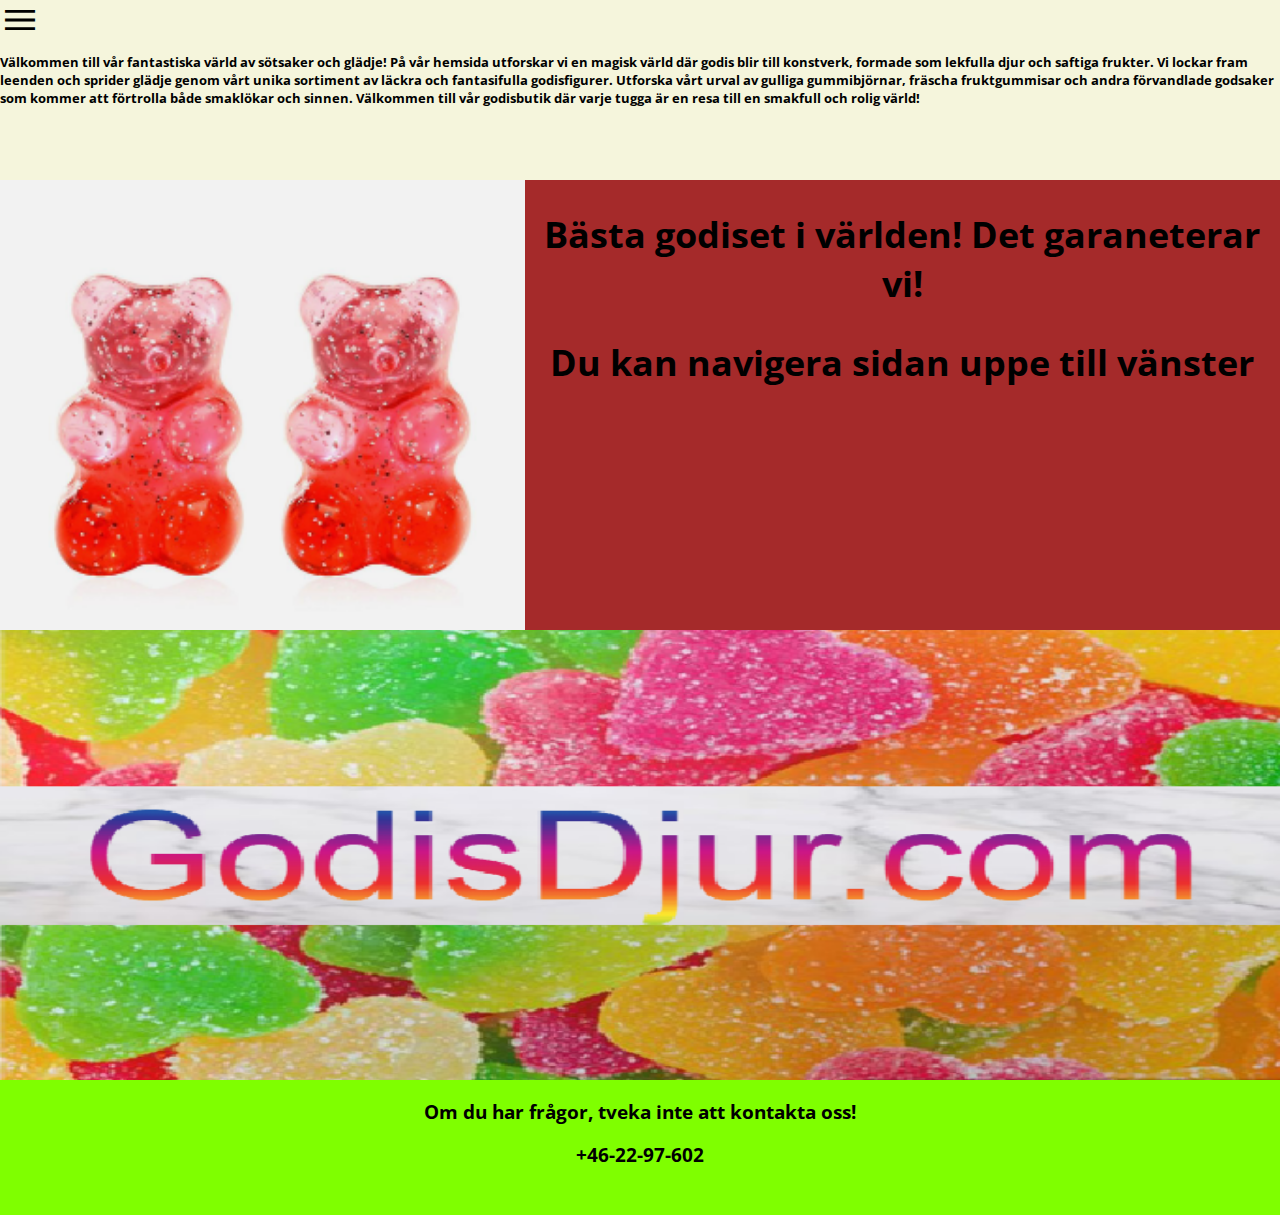
<file: index.html>
<!DOCTYPE html>
<html lang="en">
<head>
  <meta charset="UTF-8">
  <meta name="viewport" content="width=device-width, initial-scale=1.0">
  <title>Godisdjur.com</title>
  <link rel="stylesheet" href="css/style.css">
  <link rel="stylesheet" href="https://fonts.googleapis.com/css2?family=Material+Symbols+Outlined:opsz,wght,FILL,GRAD@20..48,100..700,0..1,-50..200" />
  </head>
<body>

  <nav class="menu">
    <ul>
      <li><a href="index.html">Start Sidan</a></li>
      <li><a href="animalcandy.html">Djur Godis</a></li>
      <li><a href="fruitcandy.html">Frukt Godis</a></li>
      <li><a href="specialcandy.html">Specielt Godis</a></li>
      <li>Annat</li>
      <li>Copyright bulle AB</li>
    </ul>
  </nav>

  <div class="fade-layer"></div>
  <div id="container">
      <header>
        <div class="menu-button" onclick="showMenu()">
      <span class="material-symbols-outlined">
        menu
      </span>
    </div>
        <h1>Välkommen till vår fantastiska värld av sötsaker och glädje! På vår hemsida utforskar vi en magisk värld där godis blir till konstverk, formade som lekfulla djur och saftiga frukter. Vi lockar fram leenden och sprider glädje genom vårt unika sortiment av läckra och fantasifulla godisfigurer. Utforska vårt urval av gulliga gummibjörnar, fräscha fruktgummisar och andra förvandlade godsaker som kommer att förtrolla både smaklökar och sinnen. Välkommen till vår godisbutik där varje tugga är en resa till en smakfull och rolig värld!</h1>
      </header>
      <aside1>
       <div>
        <img class="landing_page_img" src="img/candy_placeholder.webp" alt="Bild på godis">
       </div>
      </aside1>
      <aside2><h2>Bästa godiset i världen! Det garaneterar vi!</h2>
        <h2>Du kan navigera sidan uppe till vänster</h2>
      </aside2>
      <main><img class="godisdjurcom_text" src="img/mobile_godis_hjärtan_text.png" alt="Godjsdjur.com logo"></main>
      <footer>
        <h3>Om du har frågor, tveka inte att kontakta oss!</h3>
        <h3>+46-22-97-602 </h3>
      </footer>
  </div>

  <script src="js/main.js"></script>
</body>
</html>
</file>
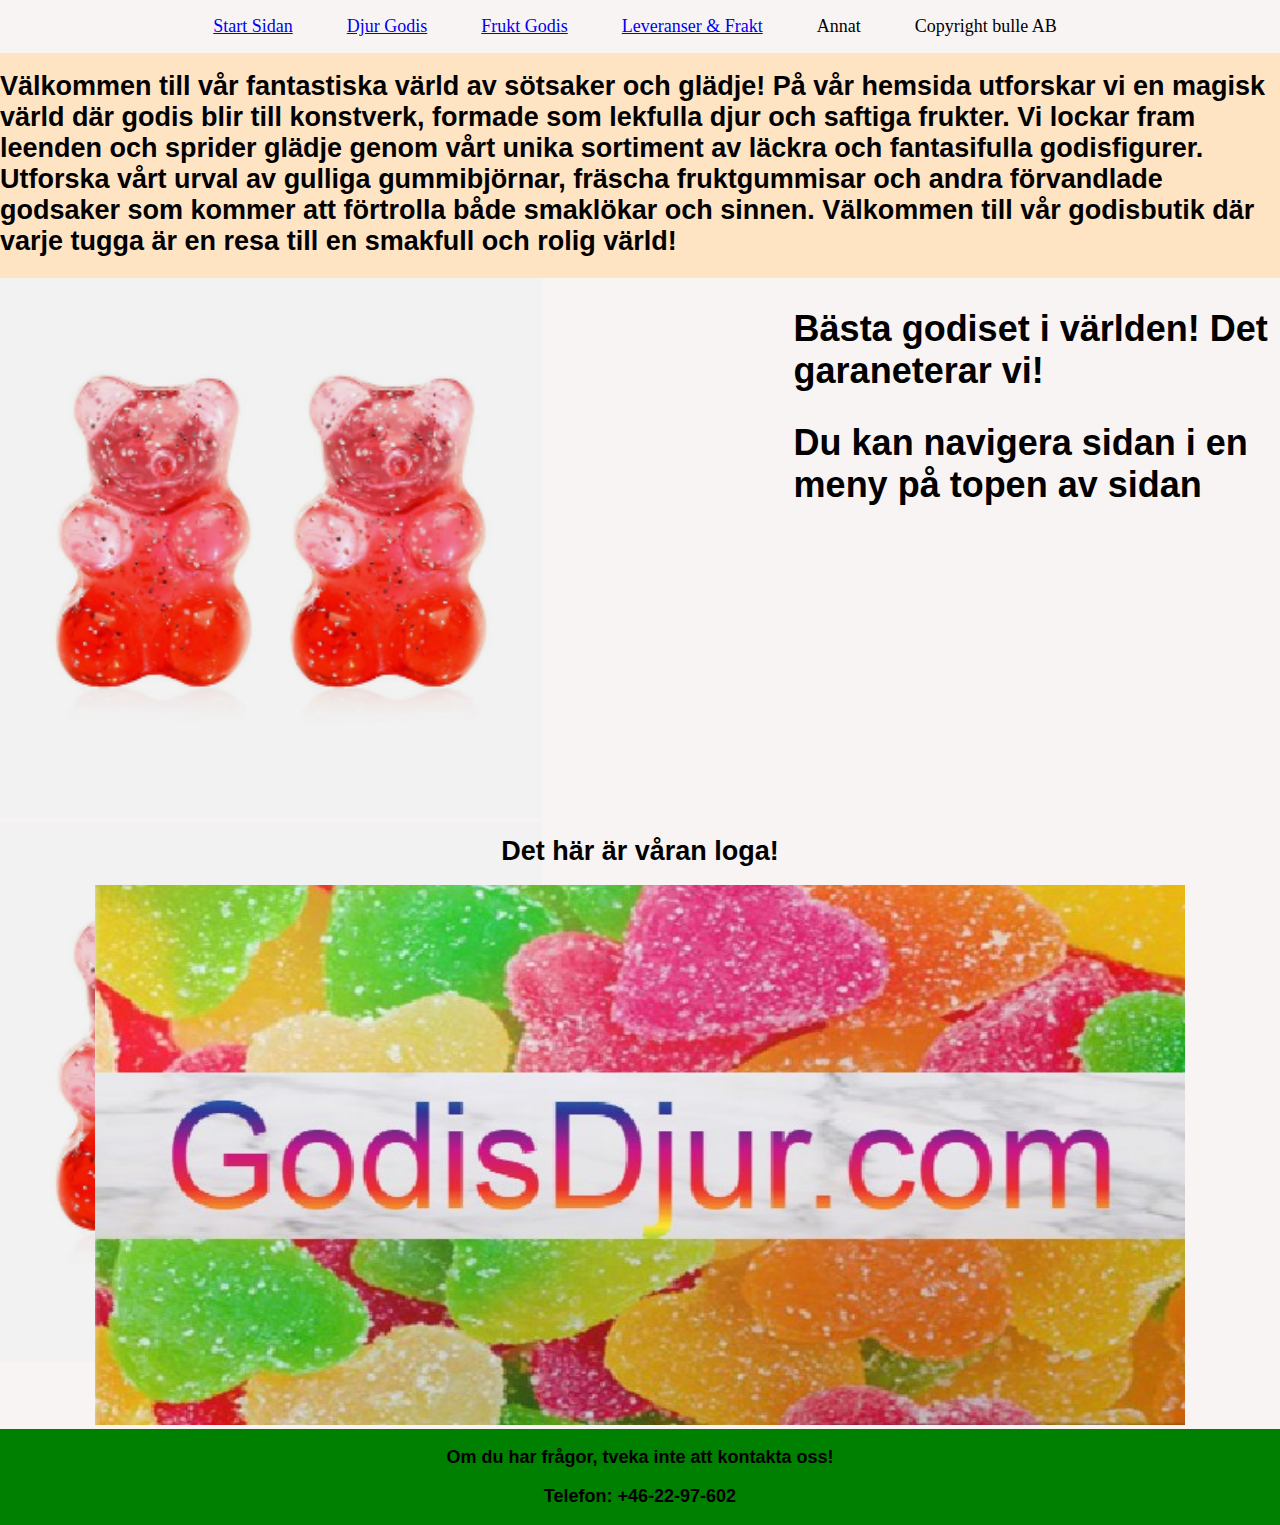
<file: Komplitering/komplitering_24wuab/index.html>
<!DOCTYPE html>
<html lang="en">
<head>
    <meta charset="UTF-8">
    <meta name="viewport" content="width=device-width, initial-scale=1.0">
    <title>Godisdjur.com</title>
    <link rel="stylesheet" href="css/style.css">
    <link rel="stylesheet" href="https://fonts.googleapis.com/css2?family=Material+Symbols+Outlined:opsz,wght,FILL,GRAD@20..48,100..700,0..1,-50..200" />
</head>
<body>

    <nav class="menu">
        <ul>
          <li><a href="index.html">Start Sidan</a></li>
          <li><a href="animalcandy.html">Djur Godis</a></li>
          <li><a href="fruitcandy.html">Frukt Godis</a></li>
          <li><a href="leveranser.html">Leveranser & Frakt</a></li>
          <li>Annat</li>
          <li>Copyright bulle AB</li>
        </ul>
    </nav>
    <div class="fade-layer"></div>

    <div id="container">
            
        <header>
            <div class="menu-button" onclick="showMenu()">
                <span class="material-symbols-outlined">
                    menu
                </span>
            </div>
            <h1>Välkommen till vår fantastiska värld av sötsaker och glädje! På vår hemsida utforskar vi en magisk värld där godis blir till konstverk, formade som lekfulla djur och saftiga frukter. Vi lockar fram leenden och sprider glädje genom vårt unika sortiment av läckra och fantasifulla godisfigurer. Utforska vårt urval av gulliga gummibjörnar, fräscha fruktgummisar och andra förvandlade godsaker som kommer att förtrolla både smaklökar och sinnen. Välkommen till vår godisbutik där varje tugga är en resa till en smakfull och rolig värld!</h1>
        </header>
        <aside1>
            <img src="img/candy_placeholder.webp" alt="Bild på godisbjörnar"><img src="img/candy_placeholder.webp" alt="Bild på godisbjörnar">
        </aside1>
        <aside2>
            <div class="gummy-bear-text">
                <h2>Bästa godiset i världen! Det garaneterar vi!</h2>
                <h2>Du kan navigera sidan i en meny på topen av sidan</h2>
            </div>
        </aside2>
        <main>
            <div class="logo-text">
                <h1 class="logo-text">Det här är våran loga!</h1>
                <img class="logo-pic" src="img/mobile_godis_hjärtan_text.jpg" alt="Godisdjur.com logo">
            </div>
        </main>
        <footer>
            <h3>Om du har frågor, tveka inte att kontakta oss!</h3>
            <h3>Telefon: +46-22-97-602</h3>
        </footer>
    </div>


    <script src="js/main.js"></script>
</body>
</html>
</file>
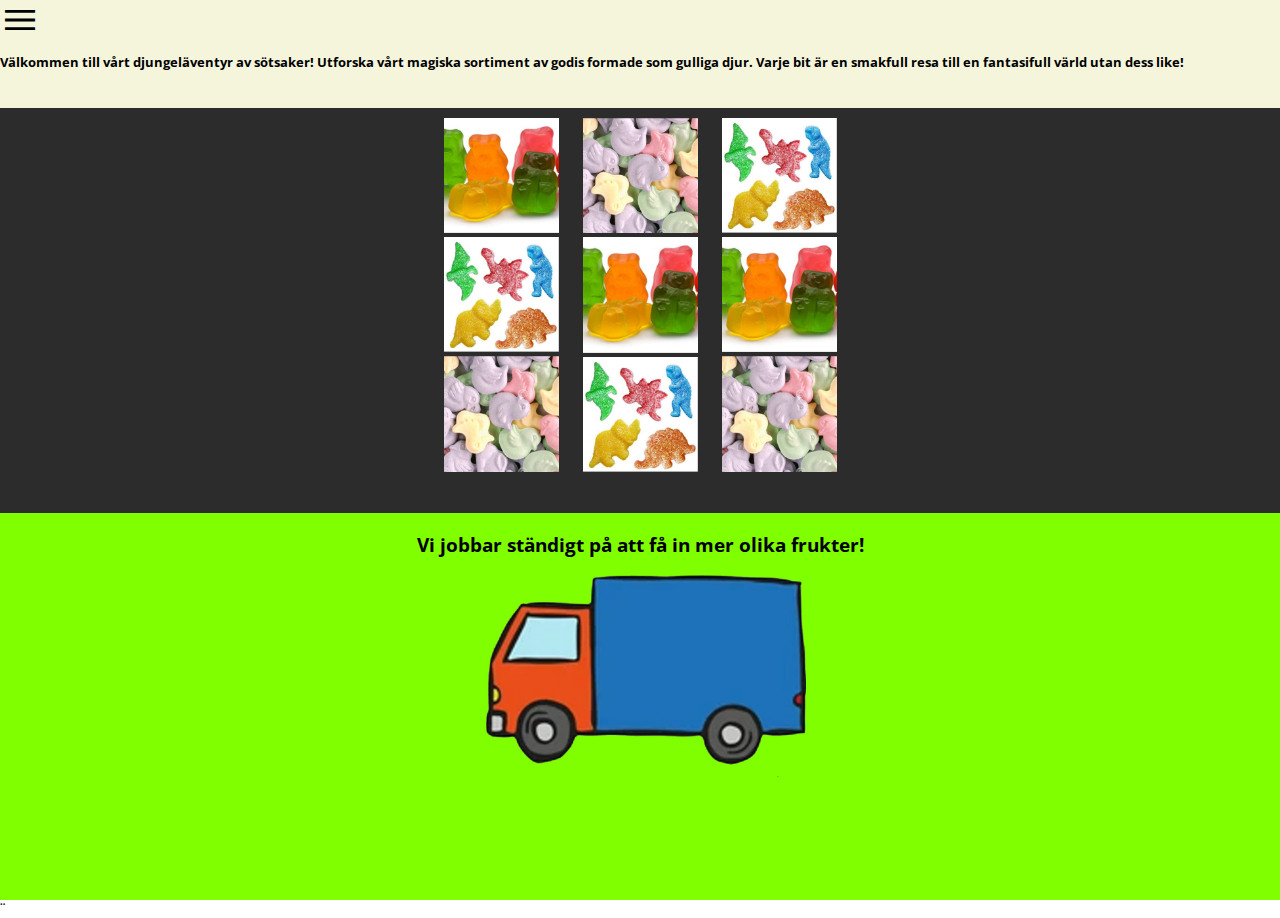
<file: animalcandy.html>
<!DOCTYPE html>
<html lang="en">
<head>
    <meta charset="UTF-8">
    <meta name="viewport" content="width=device-width, initial-scale=1.0">
    <title>Godisdjur.com/animal-candy</title>
    <link rel="stylesheet" href="css/style.css">
    <link rel="stylesheet" href="https://fonts.googleapis.com/css2?family=Material+Symbols+Outlined:opsz,wght,FILL,GRAD@20..48,100..700,0..1,-50..200" />
</head>
<body>
    <nav class="menu">
        <ul>
          <li><a href="index.html">Start Sidan</a></li>
          <li><a href="animalcandy.html">Djur Godis</a></li>

          <li><a href="fruitcandy.html">Frukt Godis</a></li>
          <li><a href="specialcandy.html">Specielt Godis</a></li>
          <li>Annat</li>
          <li>Copyright bulle AB</li>
        </ul>
      </nav>
    
    <div class="fade-layer"></div>
    <div id="animalcontainer">
        <header>
            <div class="menu-button" onclick="showMenu()">
                <span class="material-symbols-outlined">
                  menu
                </span>
              </div>
            <h1>Välkommen till vårt djungeläventyr av sötsaker! Utforska vårt magiska sortiment av godis formade som gulliga djur.
                Varje bit är en smakfull resa till en fantasifull värld utan dess like!
            </h1>
        </header>
        <main>
            <div class="animal_rows">
                <div class="animal_first_row">
                  <img src="img/bears_placeholder.webp" alt="Bild med godisbjörnar">
                  <img src="img/dino_placeholder.png" alt="Bild med godisdinosaurier">
                   <img src="img/ducks_placeholder.png" alt="Bild med godis ankor">
                </div>
                <div class="animal_second_row">
                    <img src="img/ducks_placeholder.png" alt="Bild med godis ankor">
                    <img src="img/bears_placeholder.webp" alt="Bild med godisbjörnar">
                    <img src="img/dino_placeholder.png" alt="Bild med godisdinosaurier">
                </div>
                <div class="animal_third_row">
                    <img src="img/dino_placeholder.png" alt="Bild med godisdinosaurier">
                    <img src="img/bears_placeholder.webp" alt="Bild med godisbjörnar">
                    <img src="img/ducks_placeholder.png" alt="Bild med godis ankor">
                </div>
            </div>
        </main>¨
        <aside>
            <p>Djurgodis - en fantastisk fusion av fantasi och smak! Låt dig förtrollas av vårt sortiment av godisformade djur, där varje tugga är en sprakande upplevelse av söthet och lekfullhet.</p>
        </aside>
        <footer>
            <h3>Vi jobbar ständigt på att få in mer olika frukter!</h3>
            <div class="truck">
                <img src="img/truck.png" alt="Bild på lastbil">
            </div>
        </footer>
        <script src="js/main.js"></script>
    </div>
</body>
</html>
</file>
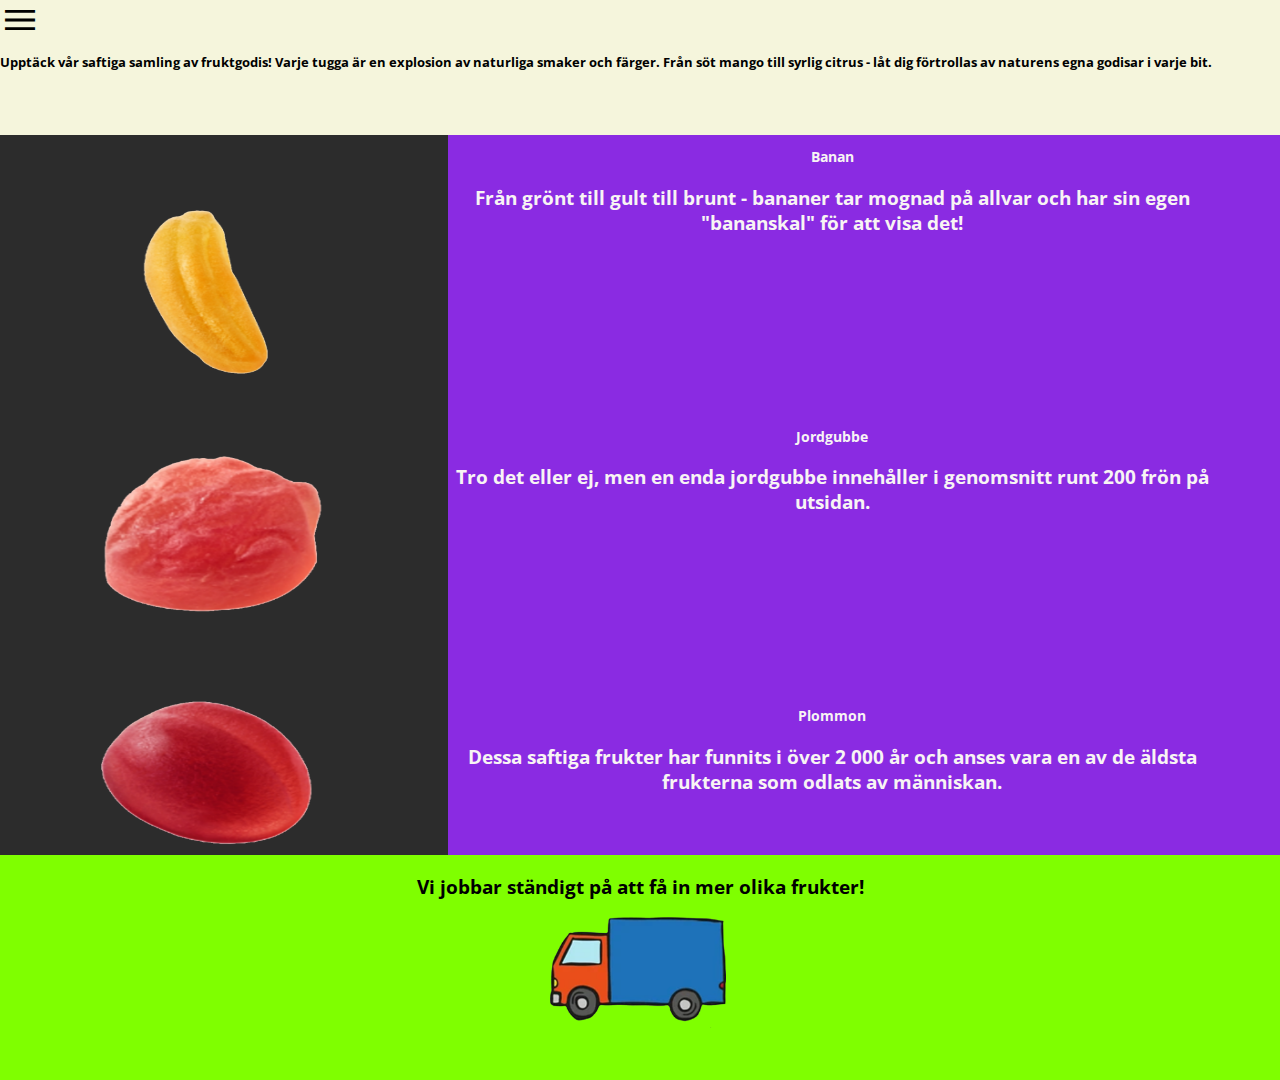
<file: fruitcandy.html>
<!DOCTYPE html>
<html lang="en">
<head>
    <meta charset="UTF-8">
    <meta name="viewport" content="width=device-width, initial-scale=1.0">
    <title>Godisdjur.com/fruit-candy</title>
    <link rel="stylesheet" href="css/style.css">
    <link rel="stylesheet" href="https://fonts.googleapis.com/css2?family=Material+Symbols+Outlined:opsz,wght,FILL,GRAD@20..48,100..700,0..1,-50..200" />
</head>
<body>
    <nav class="menu">
        <ul>
          <li><a href="index.html">Start Sidan</a></li>
          <li><a href="animalcandy.html">Djur Godis</a></li>

          <li><a href="fruitcandy.html">Frukt Godis</a></li>
          <li><a href="specialcandy.html">Specielt Godis</a></li>
          <li>Annat</li>
          <li>Copyright bulle AB</li>
        </ul>
      </nav>
    
    <div class="fade-layer"></div>
    <div id="fruitcontainer">

        <header>
            <div class="menu-button" onclick="showMenu()">
                <span class="material-symbols-outlined">
                  menu
                </span>
              </div>
              <div class="fruitheadertext">
            <h1>Upptäck vår saftiga samling av fruktgodis! Varje tugga är en explosion av naturliga smaker och färger. Från söt mango till syrlig citrus - låt dig förtrollas av naturens egna godisar i varje bit.</h1>
             </div>
        </header>
        <main>
            <div class="fruitpictures">
                    <img src="img/banana.png" alt="Bild på en godis banan">
                    <div class="fruitmargins"></div>
                    <img src="img/strawberry.png" alt="Bild på en jordgubb godis">
                    <div class="fruitmargins"></div>
                    <img src="img/plum.png" alt="Bild på ett plommon godis">
            </div>
        </main>
        <aside>
            <div class="fruittext">
                <div class="banan_text">
                    <h2>Banan</h2>
                    <h3>Från grönt till gult till brunt - bananer tar mognad på allvar och har sin egen "bananskal" för att visa det!</h3>
                </div>
                <div class="jordgubb_text">
                    <h2>Jordgubbe</h2>
                    <h3>Tro det eller ej, men en enda jordgubbe innehåller i genomsnitt runt 200 frön på utsidan.</h3>
                </div>
                <div class="plommon_text">
                    <h2>Plommon</h2>
                    <h3>Dessa saftiga frukter har funnits i över 2 000 år och anses vara en av de äldsta frukterna som odlats av människan. </h3>
                </div>
            </div>
        </aside>
        <footer>
            <h3>Vi jobbar ständigt på att få in mer olika frukter!</h3>
            <div class="truck">
                <img src="img/truck.png" alt="Bild på en lastbil">
            </div>
        </footer>
    </div>
<script src="js/main.js"></script>
</body>
</html>
</file>
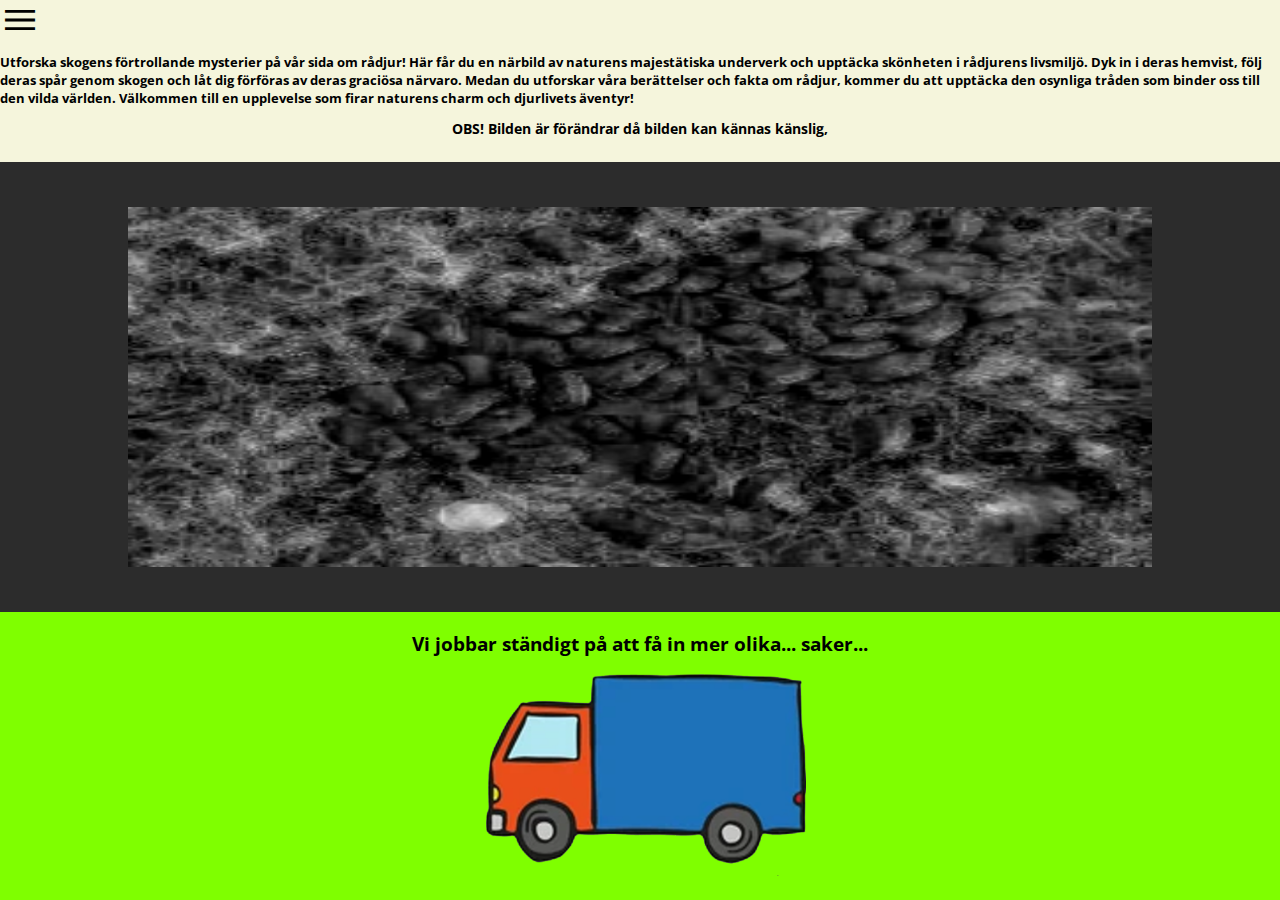
<file: specialcandy.html>
<!DOCTYPE html>
<html lang="en">
<head>
    <meta charset="UTF-8">
    <meta name="viewport" content="width=device-width, initial-scale=1.0">
    <title>Godisdjur.com/special-candy</title>
    <link rel="stylesheet" href="css/style.css">
    <link rel="stylesheet" href="https://fonts.googleapis.com/css2?family=Material+Symbols+Outlined:opsz,wght,FILL,GRAD@20..48,100..700,0..1,-50..200" />
</head>
<body>
    <nav class="menu">
        <ul>
          <li><a href="index.html">Start Sidan</a></li>
          <li><a href="animalcandy.html">Djur Godis</a></li>
          <li><a href="fruitcandy.html">Frukt Godis</a></li>
          <li><a href="specialcandy.html">Specielt Godis</a></li>
          <li>Annat</li>
          <li>Copyright bulle AB</li>
        </ul>
      </nav>
    
      <div class="fade-layer"></div>
      <div id="animalspecial">

          <header>
            <div class="menu-button" onclick="showMenu()">
          <span class="material-symbols-outlined">
            menu
          </span>
        </div>
            <h1>Utforska skogens förtrollande mysterier på vår sida om rådjur! Här får du en närbild av naturens majestätiska underverk och upptäcka skönheten i rådjurens livsmiljö. Dyk in i deras hemvist, följ deras spår genom skogen och låt dig förföras av deras graciösa närvaro. Medan du utforskar våra berättelser och fakta om rådjur, kommer du att upptäcka den osynliga tråden som binder oss till den vilda världen. Välkommen till en upplevelse som firar naturens charm och djurlivets äventyr!</h1>
            <h2>OBS! Bilden är förändrar då bilden kan kännas känslig,</h2>
          </header>
          <main>
            <img class="avforing" src="img/avföring_done.png" alt="Bild på det speciella godiset (harbajs)">
          </main>
          <aside>
            <h2 class="h2special">Ett spår av det vilda! Rådjurets efterlämnade spår, en samling små cylindriska formationer, bär på historien om dess växtbaserade äventyr. Dessa naturliga rester, varierande i nyanser från mörkbrunt till svart, avslöjar en diet rik på blad och växter. I naturens tysta språk berättar dessa små formationer om det delikata samspel som utspelar sig mellan djur och deras omgivning. Ett ögonblick av observation som hyllar naturens skönhet och mångfald.</h2>
          </aside>
          <footer>
            <h3>Vi jobbar ständigt på att få in mer olika... saker...</h3>
            <div class="truck">
                <img src="img/truck.png" alt="Bild på lastbil">
            </div>
          </footer>
        </div>
    <script src="js/main.js"></script>
</body>
</html>
</file>
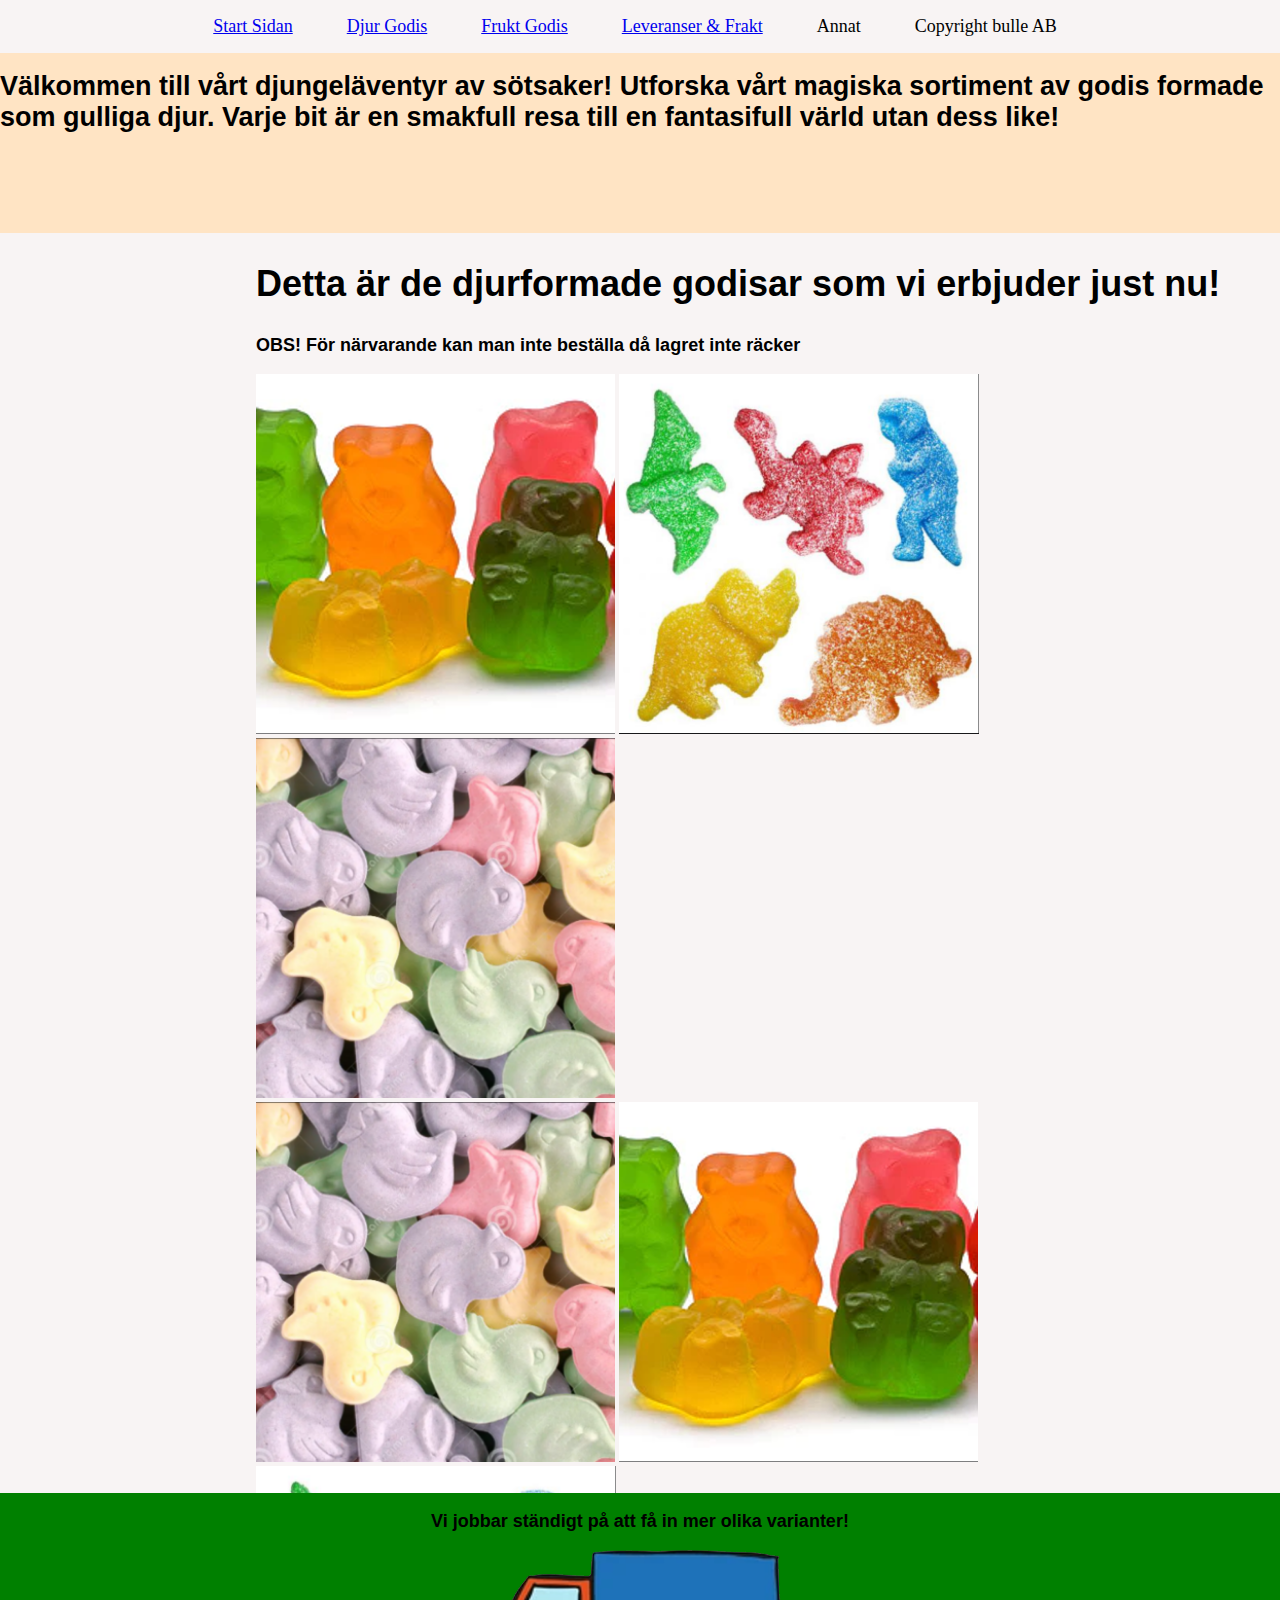
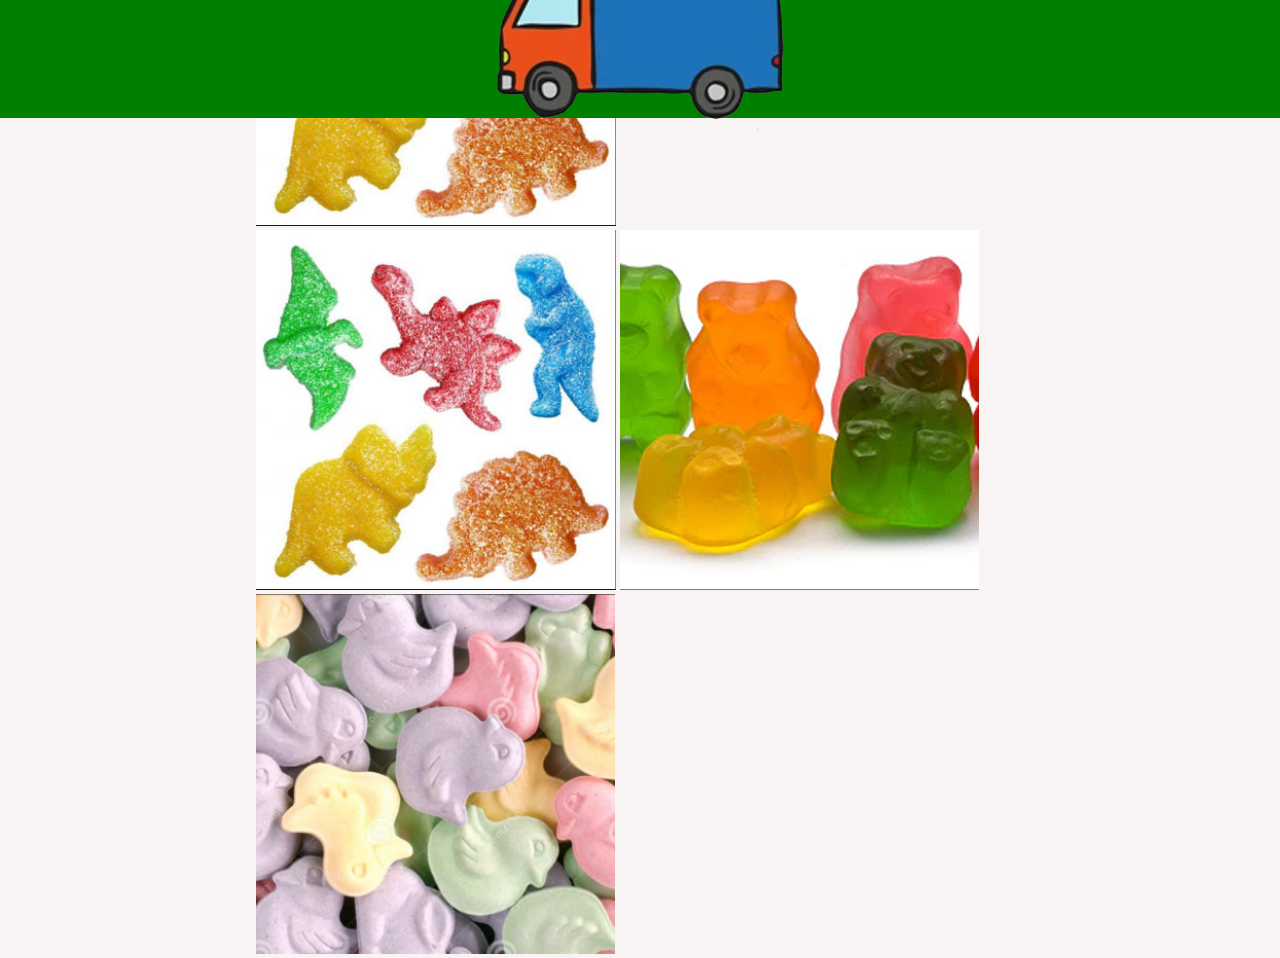
<file: Komplitering/komplitering_24wuab/animalcandy.html>
<!DOCTYPE html>
<html lang="en">
<head>
    <meta charset="UTF-8">
    <meta name="viewport" content="width=device-width, initial-scale=1.0">
    <title>Godisdjur.com/animal-candy</title>
    <link rel="stylesheet" href="css/style.css">
    <link rel="stylesheet" href="https://fonts.googleapis.com/css2?family=Material+Symbols+Outlined:opsz,wght,FILL,GRAD@20..48,100..700,0..1,-50..200" />
</head>
<body>
    <nav class="menu">
        <ul>
          <li><a href="index.html">Start Sidan</a></li>
          <li><a href="animalcandy.html">Djur Godis</a></li>
          <li><a href="fruitcandy.html">Frukt Godis</a></li>
          <li><a href="leveranser.html">Leveranser & Frakt</a></li>
          <li>Annat</li>
          <li>Copyright bulle AB</li>
        </ul>
      </nav>

    <div class="fade-layer"></div>
      <div id="animalcontainer">
        <header>
            <div class="menu-button" onclick="showMenu()">
                <span class="material-symbols-outlined">
                  menu
                </span>
              </div>
            <h1>Välkommen till vårt djungeläventyr av sötsaker! Utforska vårt magiska sortiment av godis formade som gulliga djur.
                Varje bit är en smakfull resa till en fantasifull värld utan dess like!
            </h1>
        </header>
        <main class="animal-rows-main">
            <h2 class="animal-text-color">Detta är de djurformade godisar som vi erbjuder just nu!</h2>
            <h3 class="animal-text-color">OBS! För närvarande kan man inte beställa då lagret inte räcker</h3>
            <div class="animal-rows">
                <div class="animal-first-row">
                    <img class="animal-img" src="img/bears_placeholder.webp" alt="Bild med godisbjörnar">
                    <img class="animal-img" src="img/dino_placeholder.png" alt="Bild med godisdinosaurier">
                    <img class="animal-img" src="img/ducks_placeholder.png" alt="Bild med godis ankor">
                </div>
                <div class="animal-second-row">
                    <img class="animal-img" src="img/ducks_placeholder.png" alt="Bild med godis ankor">
                    <img class="animal-img" src="img/bears_placeholder.webp" alt="Bild med godisbjörnar">
                    <img class="animal-img" src="img/dino_placeholder.png" alt="Bild med godisdinosaurier">
                </div>
                <div class="animal-third-row">
                    <img class="animal-img" src="img/dino_placeholder.png" alt="Bild med godisdinosaurier">
                    <img class="animal-img" src="img/bears_placeholder.webp" alt="Bild med godisbjörnar">
                    <img class="animal-img" src="img/ducks_placeholder.png" alt="Bild med godis ankor">
                </div>
            </div>
        </main>
        <footer>
            <h3>Vi jobbar ständigt på att få in mer olika varianter!</h3>
            <div>
                <img class="truck" src="img/truck.png" alt="Bild på lastbil">
            </div>
        </footer>
      </div>

      <script src="js/main.js"></script>
</body>
</html>
</file>
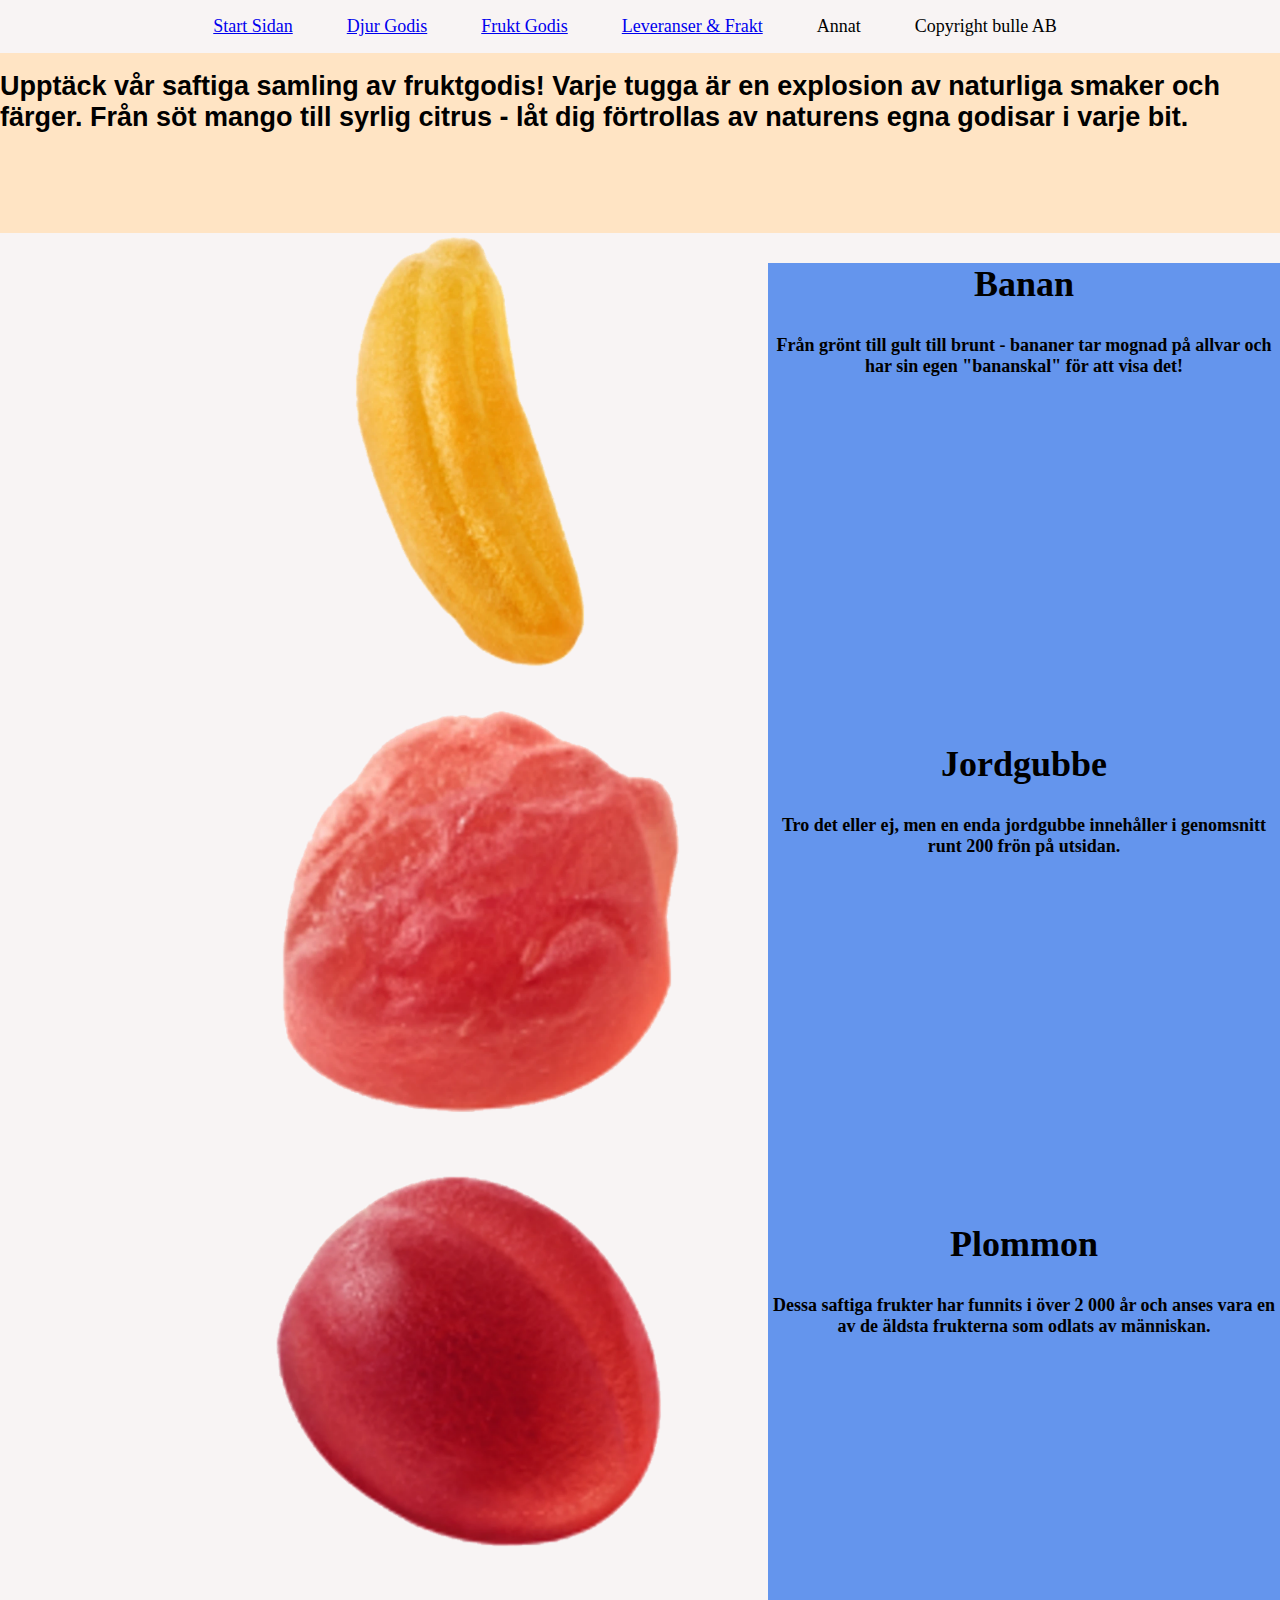
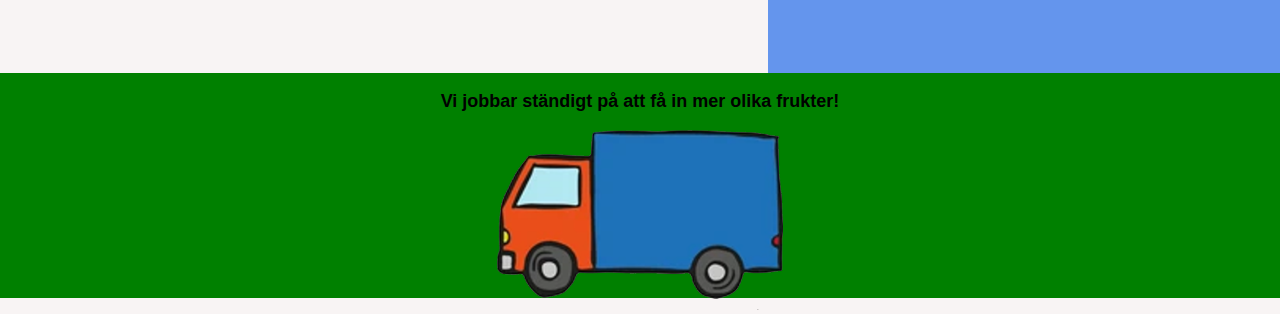
<file: Komplitering/komplitering_24wuab/fruitcandy.html>
<!DOCTYPE html>
<html lang="en">
<head>
    <meta charset="UTF-8">
    <meta name="viewport" content="width=device-width, initial-scale=1.0">
    <title>Godisdjur.com/fruit-candy</title>
    <link rel="stylesheet" href="css/style.css">
    <link rel="stylesheet" href="https://fonts.googleapis.com/css2?family=Material+Symbols+Outlined:opsz,wght,FILL,GRAD@20..48,100..700,0..1,-50..200" />
</head>
<body>
    <nav class="menu">
        <ul>
          <li><a href="index.html">Start Sidan</a></li>
          <li><a href="animalcandy.html">Djur Godis</a></li>
          <li><a href="fruitcandy.html">Frukt Godis</a></li>
          <li><a href="leveranser.html">Leveranser & Frakt</a></li>
          <li>Annat</li>
          <li>Copyright bulle AB</li>
        </ul>
      </nav>
    <div class="fade-layer"></div>

    <div id="fruitcontainer">
        <header>
            <div class="menu-button" onclick="showMenu()">
                <span class="material-symbols-outlined">
                  menu
                </span>
            </div>
        <div class="fruitheadertext">
            <h1>Upptäck vår saftiga samling av fruktgodis! Varje tugga är en explosion av naturliga smaker och färger. Från söt mango till syrlig citrus - låt dig förtrollas av naturens egna godisar i varje bit.</h1>
        </div>
        </header>
        <main>
                <img class="bannan-picture" src="img/banana.webp" alt="Bild på en godis banan">
                <img class="jordgubb-picture" src="img/strawberry.webp" alt="Bild på en jordgubb godis">
                <img class="plommon-picture" src="img/plum.webp" alt="Bild på ett plommon godis">
        </main>
        <aside >
            <div class="fruit-aside">
                <div class="bannan-text">
                    <h2>Banan</h2>
                    <h3>Från grönt till gult till brunt - bananer tar mognad på allvar och har sin egen "bananskal" för att visa det!</h3>
                </div>
                <div class="jordgubb-text">
                    <h2>Jordgubbe</h2>
                    <h3>Tro det eller ej, men en enda jordgubbe innehåller i genomsnitt runt 200 frön på utsidan.</h3>
                </div>
                <div class="plommon-text">
                    <h2>Plommon</h2>
                    <h3>Dessa saftiga frukter har funnits i över 2 000 år och anses vara en av de äldsta frukterna som odlats av människan. </h3>
                </div>
            </div>
        </aside>
        <footer>
            <h3>Vi jobbar ständigt på att få in mer olika frukter!</h3>
            <div>
                <img class="truck" src="img/truck.png" alt="Bild på en lastbil">
            </div>
        </footer>
    </div>
    <script src="js/main.js"></script>
</body>
</html>
</file>
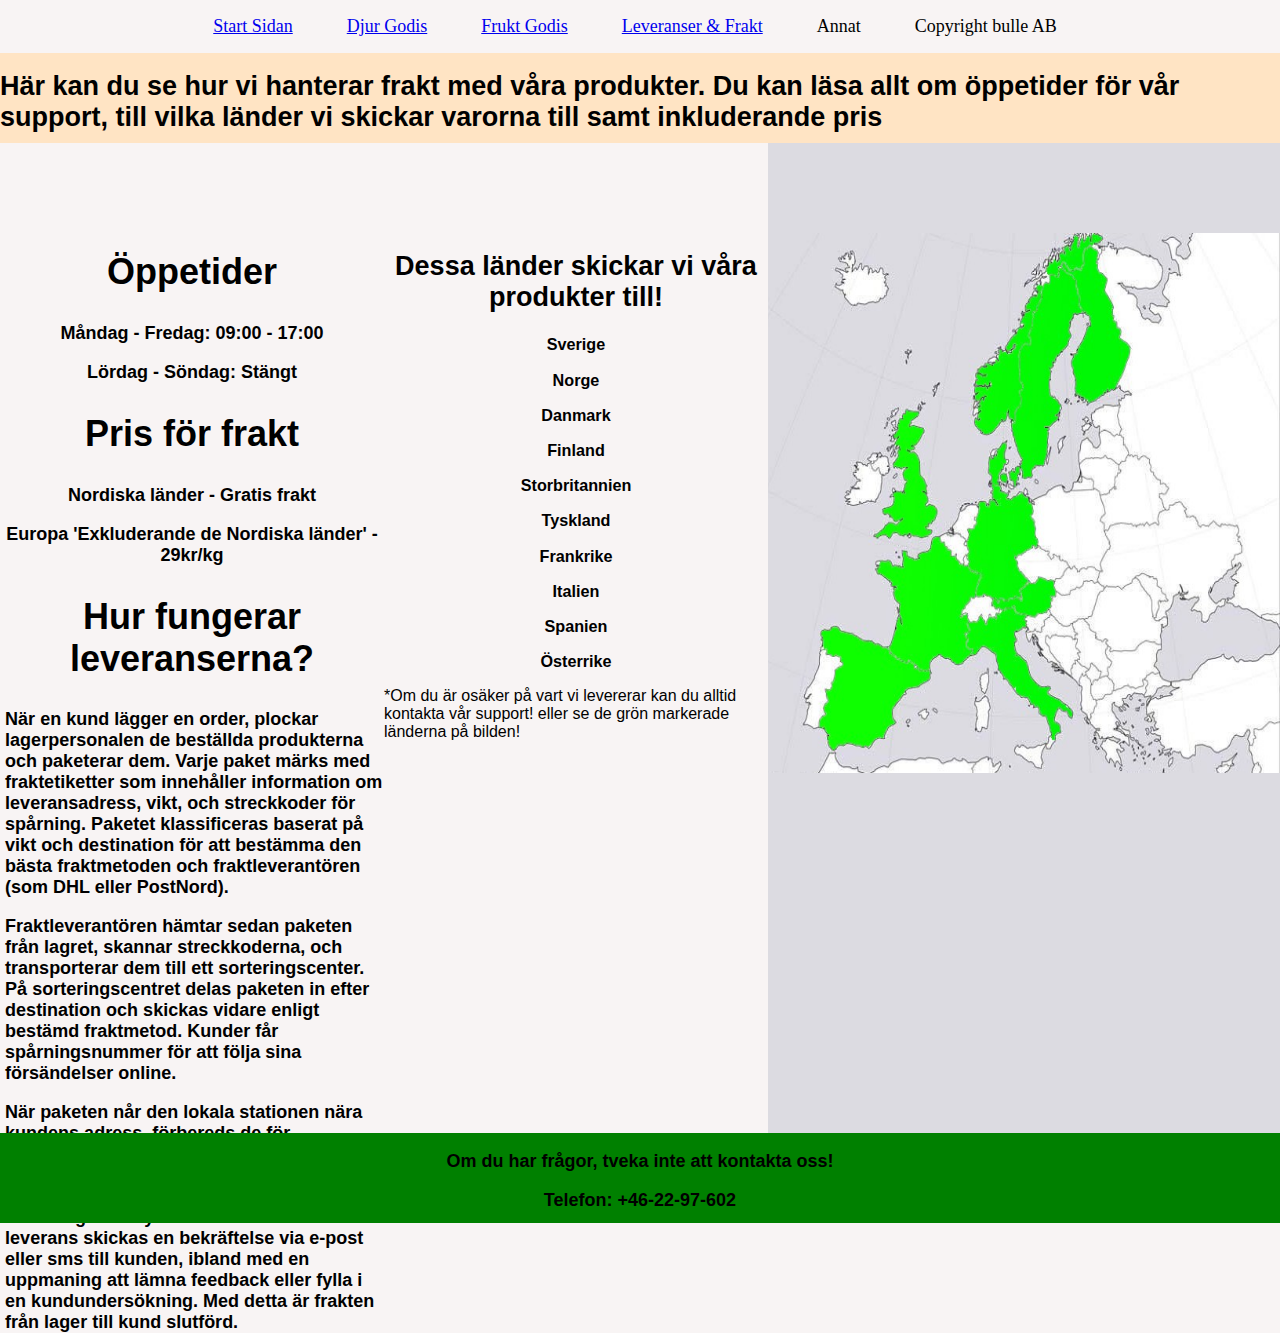
<file: Komplitering/komplitering_24wuab/leveranser.html>
<!DOCTYPE html>
<html lang="en">
<head>
    <meta charset="UTF-8">
    <meta name="viewport" content="width=device-width, initial-scale=1.0">
    <title>Godisdjur.com/leveranser&frakt</title>
    <link rel="stylesheet" href="css/style.css">
    <link rel="stylesheet" href="https://fonts.googleapis.com/css2?family=Material+Symbols+Outlined:opsz,wght,FILL,GRAD@20..48,100..700,0..1,-50..200" />
</head>
<body>
    <nav class="menu">
        <ul>
          <li><a href="index.html">Start Sidan</a></li>
          <li><a href="animalcandy.html">Djur Godis</a></li>
          <li><a href="fruitcandy.html">Frukt Godis</a></li>
          <li><a href="leveranser.html">Leveranser & Frakt</a></li>
          <li>Annat</li>
          <li>Copyright bulle AB</li>
        </ul>
    </nav>
    <div class="fade-layer"></div>

    <div id="leveransercontainer">
        <header>
            <div class="menu-button" onclick="showMenu()">
                <span class="material-symbols-outlined">
                    menu
                </span>
            </div>
            <h1>Här kan du se hur vi hanterar frakt med våra produkter. Du kan läsa allt om öppetider för vår support, till vilka länder vi skickar varorna till samt inkluderande pris</h1>
        </header>
        <main-pic>
            <img class="shipping-picture" src="img/ShippingEurope.jpg" alt="Karta över platser vi leverar till">
        </main-pic>
        <main>
            <div class="country-box">
                <h2 class="country-text1">Dessa länder skickar vi våra produkter till!</h2>
                <h3 class="country-text">Sverige</h3>
                <h3 class="country-text">Norge</h3>
                <h3 class="country-text">Danmark</h3>
                <h3 class="country-text">Finland</h3>
                <h3 class="country-text">Storbritannien</h3>
                <h3 class="country-text">Tyskland</h3>
                <h3 class="country-text">Frankrike</h3>
                <h3 class="country-text">Italien</h3>
                <h3 class="country-text">Spanien</h3>
                <h3 class="country-text">Österrike</h3>
                <p>*Om du är osäker på vart vi levererar kan du alltid kontakta vår support! eller se de grön markerade länderna på bilden!</p>
            </div>
        </main>
        <aside>
            <div class="info-box">
                <h2 class="info-text">Öppetider</h2>
                <h3 class="info-text">Måndag - Fredag: 09:00 - 17:00</h3>
                <h3 class="info-text">Lördag - Söndag: Stängt</h3>
                <h2 class="info-text">Pris för frakt</h2>
                <h3 class="info-text">Nordiska länder - Gratis frakt</h3>
                <h3 class="info-text">Europa 'Exkluderande de Nordiska länder' - 29kr/kg</h3>
                <h2 class="info-text">Hur fungerar leveranserna?</h2>
                <div class="how-shipping-text">
                    <h3 class="info-text1">När en kund lägger en order, plockar lagerpersonalen de beställda produkterna och paketerar dem. Varje paket märks med fraktetiketter som innehåller information om leveransadress, vikt, och streckkoder för spårning. Paketet klassificeras baserat på vikt och destination för att bestämma den bästa fraktmetoden och fraktleverantören (som DHL eller PostNord).</h3>
                    <h3 class="info-text1">Fraktleverantören hämtar sedan paketen från lagret, skannar streckkoderna, och transporterar dem till ett sorteringscenter. På sorteringscentret delas paketen in efter destination och skickas vidare enligt bestämd fraktmetod. Kunder får spårningsnummer för att följa sina försändelser online.</h3>
                    <h3 class="info-text1">När paketen når den lokala stationen nära kundens adress, förbereds de för slutleverans. Kurirer levererar paketen till kundens dörr. Om kunden inte är hemma, lämnas en notis med information om hämtning eller nytt leveransförsök. Efter leverans skickas en bekräftelse via e-post eller sms till kunden, ibland med en uppmaning att lämna feedback eller fylla i en kundundersökning. Med detta är frakten från lager till kund slutförd.</h3>
                </div>
            </div>
        </aside>
        <footer>
            <h3>Om du har frågor, tveka inte att kontakta oss!</h3>
            <h3>Telefon: +46-22-97-602</h3>
        </footer>
    </div>

    <script src="js/main.js"></script>
</body>
</html>
</file>
<file: css/style.css>
@import url('https://fonts.googleapis.com/css2?family=Open+Sans:ital,wght@0,300..800;1,300..800&display=swap');


body{
    margin: 0;
    overflow-x: hidden;
}
/*
---------------------------------------------
Fönster mindre än gränsen
Mobil
*/

@media screen and (max-width: 500px) {

#container{
    display: grid;
    margin: 0px;
    grid-template-columns: 41vw 59vw;
    grid-template-rows: 28vh 34vh 35vh 15vh;
    grid-template-areas: 
    'header header'
    'aside1 aside2'
    'main main'
    'footer footer'
}



header{
    grid-area: header;
    background-color: beige;
    font-family: "Open Sans", sans-serif;
}

aside1{
    grid-area: aside1;
    background-color: rgb(248,244,244)
}

aside2{
    grid-area: aside2;
    background-color: rgb(248,244,244);
    font-family: "Open Sans", sans-serif;
}

main{
    grid-area: main;
    background-color: rgb(248,244,244);
}

footer{
    grid-area: footer;
    background-color: chartreuse;
    font-family: "Open Sans", sans-serif;
}

img{
    width: 100%;
}

.godisdjurcom_text{
    height: 100%;
    width: 100%;
}



}
/*
Fönster mindre än gränsen
Mobil
----------------------------------------------
Fönster större än gränsen
Desktop
*/

@media screen and (min-width: 500px) {

    #container{
        display: grid;
        margin: 0px;
        grid-template-columns: 41vw 59vw;
        grid-template-rows: 20vh 50vh 50vh 15vh;
        grid-template-areas: 
        'header header'
        'aside1 aside2'
        'main main'
        'footer footer'
    }
    
    
    header{
        grid-area: header;
        background-color: beige;
    }
    
    aside1{
        grid-area: aside1;
        background-color: rgb(248,244,244);;
    }
    
    aside2{
        grid-area: aside2;
        background-color: brown;
        font-family: "Open Sans", sans-serif;
        font-size: 250%;
    }
    
    main{
        grid-area: main;
        background-color: rgb(248,244,244);;
    }
    
    footer{
        grid-area: footer;
        font-family: "Open Sans", sans-serif;
        background-color: chartreuse;
    }
    
    img{
        width: 100%;
    }
    
    .godisdjurcom_text{
        height: 100%;
        width: 100%;
    }

    .fade-layer.visible{
        display: none;
    }

    h1{
        font-family: "Open Sans", sans-serif;
        font-size: larger;
    }    
}

/*
Fönster större än gränsen
Desktop
---------------------------------------------
Annan kod
Både Mobil och Desktop
*/ 



h2{
    font-family: "Open Sans", sans-serif;
    text-align: center;
}

h3{
    font-family: "Open Sans", sans-serif;
    text-align: center;
}



.menu{
    height: 100vh;
    width: 35vw;
    background-color: red;
    position: fixed;
    top: 0;
    left: -90vw;
    transition: left 0.3s;
    box-shadow: 10px 0px 21px -10px rgba(0,0,0,0.75);
    z-index: 10;
}

.menu-button{
    cursor: pointer;
    display: inline;
}

.menu-button span{
    font-size: 2.5rem;
}

.show{
    left: 0;
}

.fade-layer{
    position: fixed;
    top: 0;
    left: 0;
    right: 0;
    bottom: 0;
    background-color: rgba(0,0,0,0.5);
    display: none;
    z-index: 5;
}

.fade-layer.visible{
    display: block;
}


/*
-----------------------------------------------------------------------
Frukt Sidan 
*/

@media screen and (max-width: 500px) {
    #fruitcontainer{
    display: grid;
    margin: 0px;
    grid-template-columns: 35vw 65vw;
    grid-template-rows: 20vh 65vh 15vh;
    grid-template-areas: 
    'header header'
    'main aside'
    'footer footer'
    }

    #fruitcontainer img{
    height: 55%;

    width: 55%;
    margin-left: 20%;
    }

    .banan_text{
    font-family: "Open Sans", sans-serif;
    margin: auto;
    }

    .jordgubb_text{
    font-family: "Open Sans", sans-serif;
    margin-top: 25%;
    }

    .plommon_text{
    font-family: "Open Sans", sans-serif;
    margin-top: 25%;
    }

    .truck{
    width: 25%;
    margin-left: 38%;
    }

    .fruitheadertext{
        font-family: "Open Sans", sans-serif;
        width: 95vw;
    }

    .fruittext{
        font-family: "Open Sans", sans-serif;
        width: 60vw;
        color: rgb(248,244,244);
    }

    .fruitpictures{
        justify-content: left;
        margin-top: 8vh;
        height: 25vh;
    }

    .fruitmargins{
        margin-top: 7vh;
    }
}

@media screen and (min-width: 500px) {

    #fruitcontainer{
        display: grid;
        margin: 0px;
        grid-template-columns: 35vw 65vw;
        grid-template-rows: 15vh 80vh 25vh;
        grid-template-areas: 
        'header header'
        'main aside'
        'footer footer'
        }

        aside{
            font-family: "Open Sans", sans-serif;
            background-color: blueviolet;
        }
    
        #fruitcontainer img{
        height: 55%;
    
        width: 55%;
        margin-left: 20%;
        }
    
        .banan_text{
        font-family: "Open Sans", sans-serif;
        margin: auto;
        }
    
        .jordgubb_text{
        font-family: "Open Sans", sans-serif;
        margin-top: 25%;
        }
    
        .plommon_text{
        font-family: "Open Sans", sans-serif;
        margin-top: 25%;
        }
    
        .truck{
        width: 25%;
        margin-left: 38%;
        }
    
        .fruitheadertext{
            font-family: "Open Sans", sans-serif;
            width: 95vw;
        }
    
        .fruittext{
            font-family: "Open Sans", sans-serif;
            width: 60vw;
            color: rgb(248,244,244);
        }
    
        .fruitpictures{
            justify-content: left;
            margin-top: 8vh;
            height: 35vh;
        }
    
        .fruitmargins{
            margin-top: 7vh;
        }
}

/*
Frukt sidan
-----------------------------------------------------------------------
Djur sidan
*/

@media screen and (max-width: 500px) {

    #animalcontainer{
    display: grid;
    margin: 0px;
    grid-template-columns: 100vw;
    grid-template-rows: 20vh 45vh 20vh 20vh;
    grid-template-areas:
    'header'
    'main'
    'aside'
    'footer'
    }

    h1{
        font-family: "Open Sans", sans-serif;
        font-size: 100%;
    }

    .animal_rows{
    text-align: center;
    }

    .animal_first_row{
    width: 100px;
    margin: 10px;
    justify-content: space-around;
    display: inline-block;
        }

    .animal_second_row{
    width: 100px;
    margin: 10px;
    justify-content: right;
    display: inline-block;
    }

    .animal_third_row{
    width: 100px;
    margin: 10px;
    justify-content: right;
    display: inline-block;
    }

    p{
        font-family: "Open Sans", sans-serif;
        font-size: 120%;
        color: rgb(248,244,244);
    }
}

@media screen and (min-width: 500px){
    
    #animalcontainer{
        display: grid;
        margin: 0px;
        grid-template-columns: 100vw;
        grid-template-rows: 12vh 45vh 0vh 43vh;
        grid-template-areas:
        'header'
        'main'
        'aside'
        'footer'
        }
    
        .animal_rows{
        text-align: center;
        }
    
        .animal_first_row{
        width: 115px;
        margin: 10px;
        justify-content: space-around;
        display: inline-block;
            }
    
        .animal_second_row{
        width: 115px;
        margin: 10px;
        justify-content: right;
        display: inline-block;
        }
    
        .animal_third_row{
        width: 115px;
        margin: 10px;
        justify-content: right;
        display: inline-block;
        }

        p{
            font-family: "Open Sans", sans-serif;
            font-size: 120%;
        }
}

/*
---------------------------------------------------------------
Animal Special
*/

@media screen and (max-width: 500px) {

    #animalspecial{
    display: grid;
    margin: 0px;
    grid-template-columns: 100%;
    grid-template-rows: 28vh 50vh 20vh 20vh;
    grid-template-areas: 
    'header'
    'main'
    'aside'
    'footer'
    }

    main{
        background-color: rgb(44,44,44)
    }

    aside{
    grid-area: aside;
    font-family: "Open Sans", sans-serif;
    background-color: blueviolet;
    }

    .h2special{
    font-family: "Open Sans", sans-serif;
    font-size: smaller;
    color: rgb(248,244,244);
    }

    .avforing{
    height: 80%;
    width: 80%;
    display: flex;
    position: relative;
    left: 10%;
    top: 10%;
    }

    h2{
        font-size: 80%;
    }
}   

@media screen and (min-width: 500px) {

    #animalspecial{
    display: grid;
    margin: 0px;
    grid-template-columns: 100%;
    grid-template-rows: 18vh 50vh 0vh 32vh;
    grid-template-areas: 
    'header'
    'main'
    'aside'
    'footer'
    }

    main{
        background-color: rgb(44,44,44)
    }

    aside{
    font-family: "Open Sans", sans-serif;
    grid-area: aside;
    background-color: blueviolet;
    }

    h1{
        font-size: 80%;
    }

    .h2special{
    font-family: "Open Sans", sans-serif;
    font-size: smaller;
    color: rgb(248,244,244);
    }

    .avforing{
    height: 80%;
    width: 80%;
    display: flex;
    position: relative;
    left: 10%;
    top: 10%;
    }

    h2{
        font-size: 90%;
    }
}
</file>
<file: Komplitering/komplitering_24wuab/css/style.css>
body {
    background-color: rgb(248,244,244);
    margin: 0px;
    overflow-x: hidden;
}



@media screen and (max-width: 500px) { 
/*
För Mobil
*/

    h1 {
        font-size: 2vh;
    }

    h2 {
        font-size: 3vh;
    }

    p {
        font-family: cursive;
    }

    #container {
        display: grid;
        margin: 0px;
        grid-template-columns: 50vw 50vw;
        grid-template-rows: 35vh 25vh 45vh 20vh;
        grid-template-areas: 
        'header header'
        'aside2 aside2'
        'main main'
        'footer footer'
    }

    #animalcontainer {
        display: grid;
        margin: 0px;
        grid-template-columns: 100vw;
        grid-template-rows: 20vh 70vh 35vh;
        grid-template-areas: 
        'header'
        'main'
        'footer'
    }

    #fruitcontainer {
        display: grid;
        margin: 0px;
        grid-template-columns: 40vw 60vw;
        grid-template-rows: 20vh 80vh 35vh;
        grid-template-areas: 
        'header header'
        'main aside'
        'footer footer'
    }

    #leveransercontainer {
        display: grid;
        margin: 0px;
        grid-template-columns: 100vw;
        grid-template-rows: 16vh 60vh 65vh 125vh 20vh;
        grid-template-areas: 
        'header'
        'main-pic'
        'main'
        'aside'
        'footer'
    }

    header {
        grid-area: header;
        font-family: 'Trebuchet MS', 'Lucida Sans Unicode', 'Lucida Grande', 'Lucida Sans', Arial, sans-serif;
        background-color: bisque;
    }

    aside1 {
        display: none;
    }

    aside2 {
        grid-area: aside2;
        text-align: center;
        margin: 10px;
        font-family: 'Trebuchet MS', 'Lucida Sans Unicode', 'Lucida Grande', 'Lucida Sans', Arial, sans-serif;
    }

    main {
        grid-area: main;
        margin-left: 0px;
        font-family: Impact, Haettenschweiler, 'Arial Narrow Bold', sans-serif;
    }

    footer {
        grid-area: footer;
        background-color: green;
        text-align: center;
        font-family: Impact, Haettenschweiler, 'Arial Narrow Bold', sans-serif;
    }

    .logo-pic {
        width: 100vw;
        height: 40vh;
        margin-left: 0px;
    }

    .logo-text {
        text-align: center;
    }

    .fruit-aside {
        margin-top: -2vh;
    }

    .bannan-picture {
        margin-top: 1vh;
        height: 20vh;
        margin-left: 1vw;
    }

    .jordgubb-picture {
        margin-top: 5vh;
        height: 20vh;
        margin-left: 1vw;
    }

    .plommon-picture {
        margin-top: 5vh;
        height: 20vh;
        margin-left: 1vw;
    }

    .bannan-text {
        height: 25vh;
        text-align: center;
        margin-top: 0px;
    }

    .jordgubb-text {
        height: 25vh;
        text-align: center;
    }

    .plommon-text {
        height: 25vh;
        text-align: center;
    }

    .fruit-aside {
        background-color: cornflowerblue;
    }

    .animal-rows {
        grid-area: main;
        text-align: center;
        
    }

    .animal-first-row {
        margin: 10px;
        justify-content: space-around;
        display: inline-block;
        
    }

    .animal-second-row {
        
        margin: 10px;
        justify-content: right;
        display: inline-block;
    }
    
    .animal-third-row {
        
        margin: 10px;
        justify-content: right;
        display: inline-block;
    }

    .animal-img {
        height: 14vh;
    }

    img {
        height: 60vh;
    }

    .shipping-picture {
        width: 100vw;
        margin-top: 1vh;
    }

    .country-box {
        font-family: 'Trebuchet MS', 'Lucida Sans Unicode', 'Lucida Grande', 'Lucida Sans', Arial, sans-serif;
    }

    .info-box {
        font-family: 'Trebuchet MS', 'Lucida Sans Unicode', 'Lucida Grande', 'Lucida Sans', Arial, sans-serif;
    }

    .info-text1 {
        margin-left: 1vw;
    }

    .country-text {
        text-align: center;
        font-size: 2vh;
    }

    .country-text1 {
        text-align: center;
    }

    .how-shipping-text {
        font-family: 'Segoe UI', Tahoma, Geneva, Verdana, sans-serif;
    }

    .info-text {
        text-align: center;
    }

    .truck {
        height: 20vh;
    }
    

    .menu{
        height: 100vh;
        width: 35vw;
        background-color: green;
        position: fixed;
        top: 0;
        left: -90vw;
        transition: left 0.3s;
        box-shadow: 10px 0px 21px -10px rgba(0,0,0,0.75);
        z-index: 10;
    }

    .menu-button{
        cursor: pointer;
        display: inline;
    }

    .menu-button span{
        font-size: 2.5rem;
    }

    .show{
        left: 0;
    }

    .fade-layer{
        position: fixed;
        top: 0;
        left: 0;
        right: 0;
        bottom: 0;
        background-color: rgba(0,0,0,0.5);
        display: none;
        z-index: 5;
    }

    .fade-layer.visible{
       display: block;
    }

}


@media screen and (min-width: 500px) { 
/*
För Dator
*/

    h1 {
        font-size: 3vh;
    }

    h2 {
        font-size: 4vh;
    }

    h3 {
        font-size: 2vh;
    }

    li {
        font-size: 2vh;
    }

    .logo-text {
        text-align: center;
    }

    

    #container {
        display: grid;
        margin: 0px;
        grid-template-columns: 60 40vw;
        grid-template-rows: 25vh 60vh;
        grid-template-areas: 
        'header header'
        'aside1 aside2'
        'main main'
        'footer footer'
    }

    #animalcontainer {
        display: grid;
        margin: 0px;
        grid-template-columns: 100vw;
        grid-template-rows: 20vh 140vh 25vh;
        grid-template-areas: 
        'header'
        'main'
        'footer'
    }

    #fruitcontainer {
        display: grid;
        margin: 0px;
        grid-template-columns: 60vw 40vw;
        grid-template-rows: 20vh 160vh 25vh;
        grid-template-areas: 
        'header header'
        'main aside'
        'footer footer'
    }

    #leveransercontainer {
        display: grid;
        margin: 0px;
        grid-template-columns: 30vw 30vw 40vw;
        grid-template-rows: 10vh 110vh 10vh;
        grid-template-areas: 
        'header header header'
        'aside main main-pic'
        'footer footer footer'
    }

    header {
        grid-area: header;
        font-family: 'Trebuchet MS', 'Lucida Sans Unicode', 'Lucida Grande', 'Lucida Sans', Arial, sans-serif;
        background-color: bisque;
    }

    aside1 {
        grid-area: aside1;
        width: 60vw;
    }

    aside2 {
        grid-area: aside2;
        width: 40vw;
        font-family: 'Trebuchet MS', 'Lucida Sans Unicode', 'Lucida Grande', 'Lucida Sans', Arial, sans-serif;
    }

    main {
        grid-area: main;
        font-family: Impact, Haettenschweiler, 'Arial Narrow Bold', sans-serif;
    }

    main-pic {
        grid-area: main-pic;
        background-color: rgba(220,219,225,255)
    }

    aside {
        grid-area: aside; 
    }

    .animal-rows-main {
        margin-left: 20vw;
    }

    footer {
        grid-area: footer;
        text-align: center;
        background-color: green;
        font-family: Impact, Haettenschweiler, 'Arial Narrow Bold', sans-serif;
    }

    .bannan-picture {
        height: 50vh;
        margin-left: 20vw;
    }

    .jordgubb-picture {
        height: 50vh;
        margin-left: 20vw;
    }

    .plommon-picture {
        height: 50vh;
        margin-left: 20vw;
    }

    .bannan-text {
        height: 50vh;
        text-align: center;
    }

    .jordgubb-text {
        height: 50vh;
        text-align: center;
    }

    .plommon-text {
        height: 50vh;
        text-align: center;
    }

    .fruit-aside {
        background-color: cornflowerblue;
    }

    .gummy-bear-text {
        margin-left: 2vw;
        
    }

    .animal_rows {
        text-align: center;
        grid-area: main;
        
    }

    .animal_first_row {
        height: 10vh;
        margin: 10px;
        justify-content: space-around;
        display: inline-block;
    }

    .animal_second_row {
        
        margin: 10px;
        justify-content: right;
        display: inline-block;
    }
    
    .animal_third_row {
    
        margin: 10px;
        justify-content: right;
        display: inline-block;
    }

    .animal-img {
        height: 40vh;
    }

    img {
        height: 60vh;
    }

    .shipping-picture {
        width: 100%;
        margin-top: 10vh;
    }

    .country-box {
        margin-top: 12vh;
        font-family: 'Trebuchet MS', 'Lucida Sans Unicode', 'Lucida Grande', 'Lucida Sans', Arial, sans-serif;
    }

    .info-box {
        margin-top: 12vh;
        font-family: 'Trebuchet MS', 'Lucida Sans Unicode', 'Lucida Grande', 'Lucida Sans', Arial, sans-serif;
    }

    .info-text1 {
        margin-left: 0.4vw;
        font-size: 2vh;
    }

    .country-text {
        text-align: center;
        font-size: 1.8vh;
    }

    .country-text1 {
        text-align: center;
        font-size: 3vh;
    }

    .how-shipping-text {
        height: 1vh;
    }

    .info-text {
        text-align: center;
    }

    .truck {
        height: 20vh;
    }

    .menu-button {
        display: none;
    }

    .menu {
        display: flex;
        justify-content: center;
        
    }

    ul {
        list-style: none;
    }

    li {
        display: inline-block;
        margin-right: 50px;
    }

}
</file>
